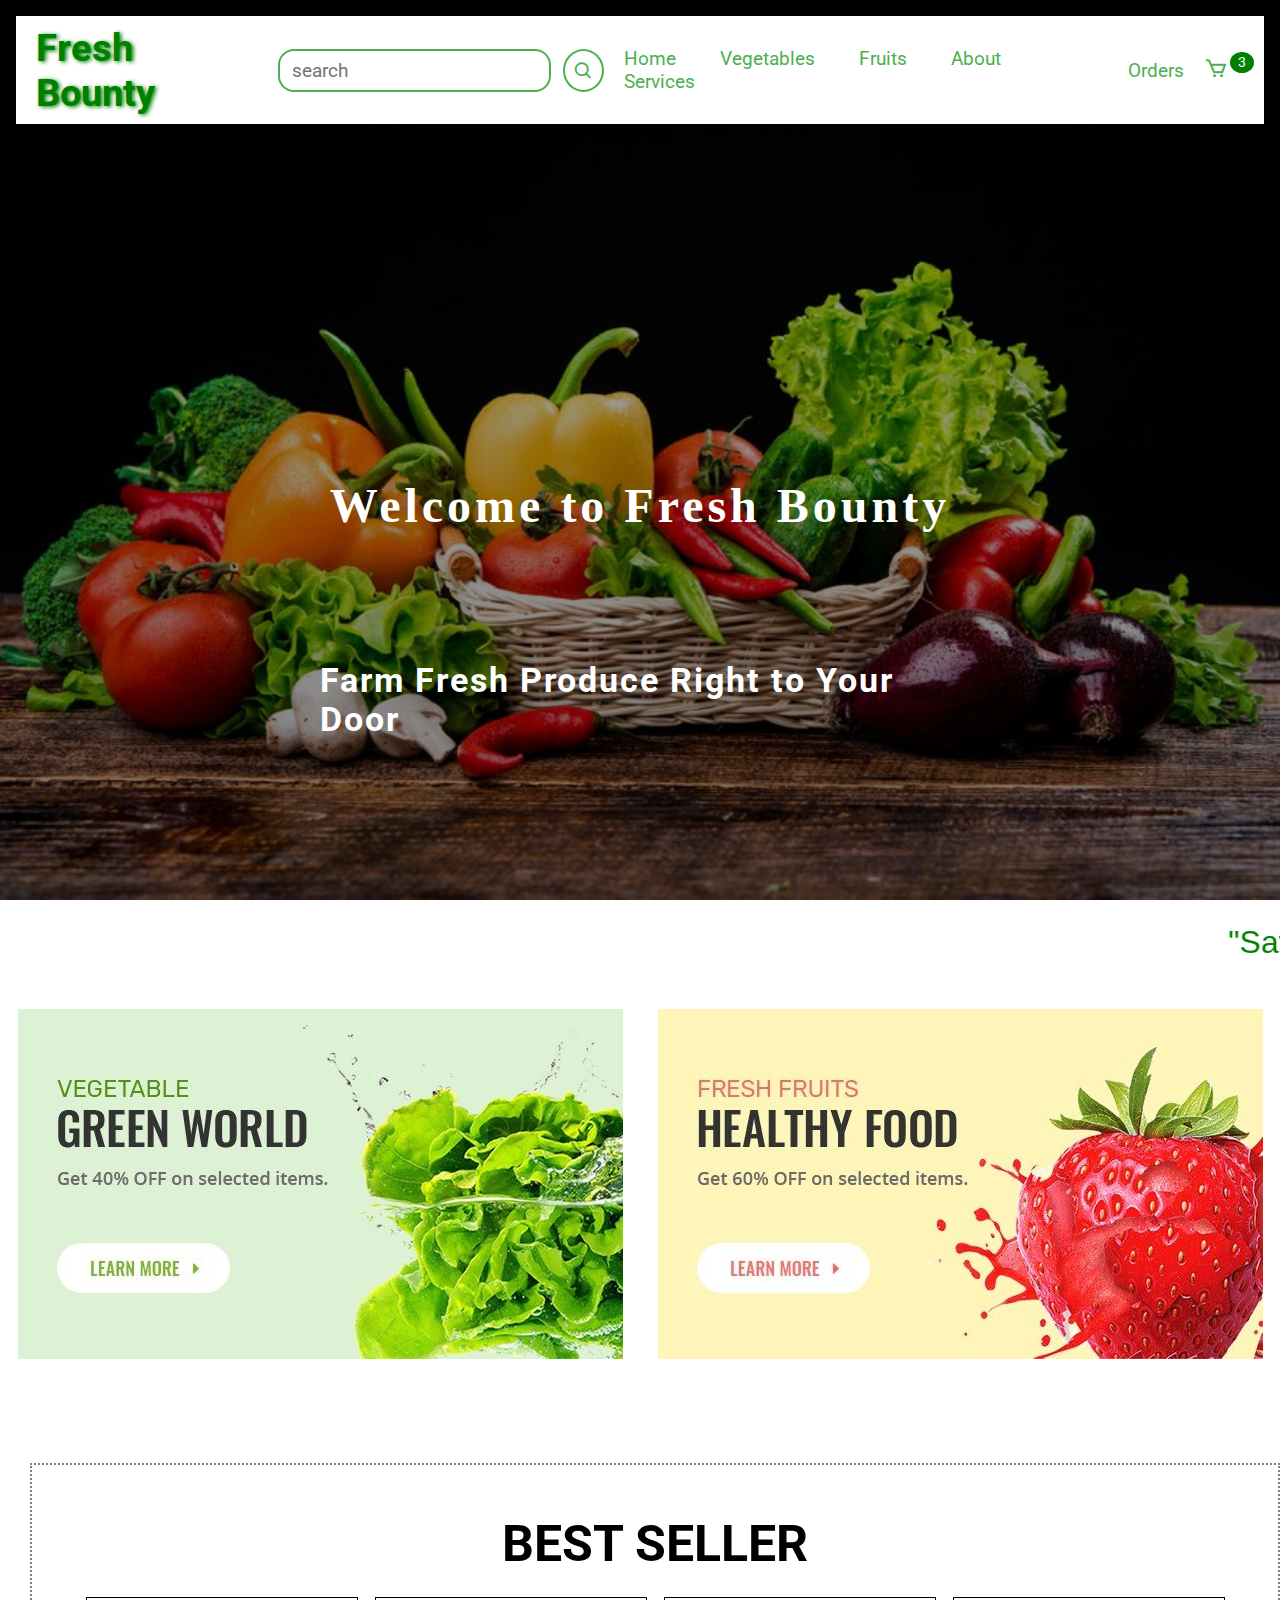
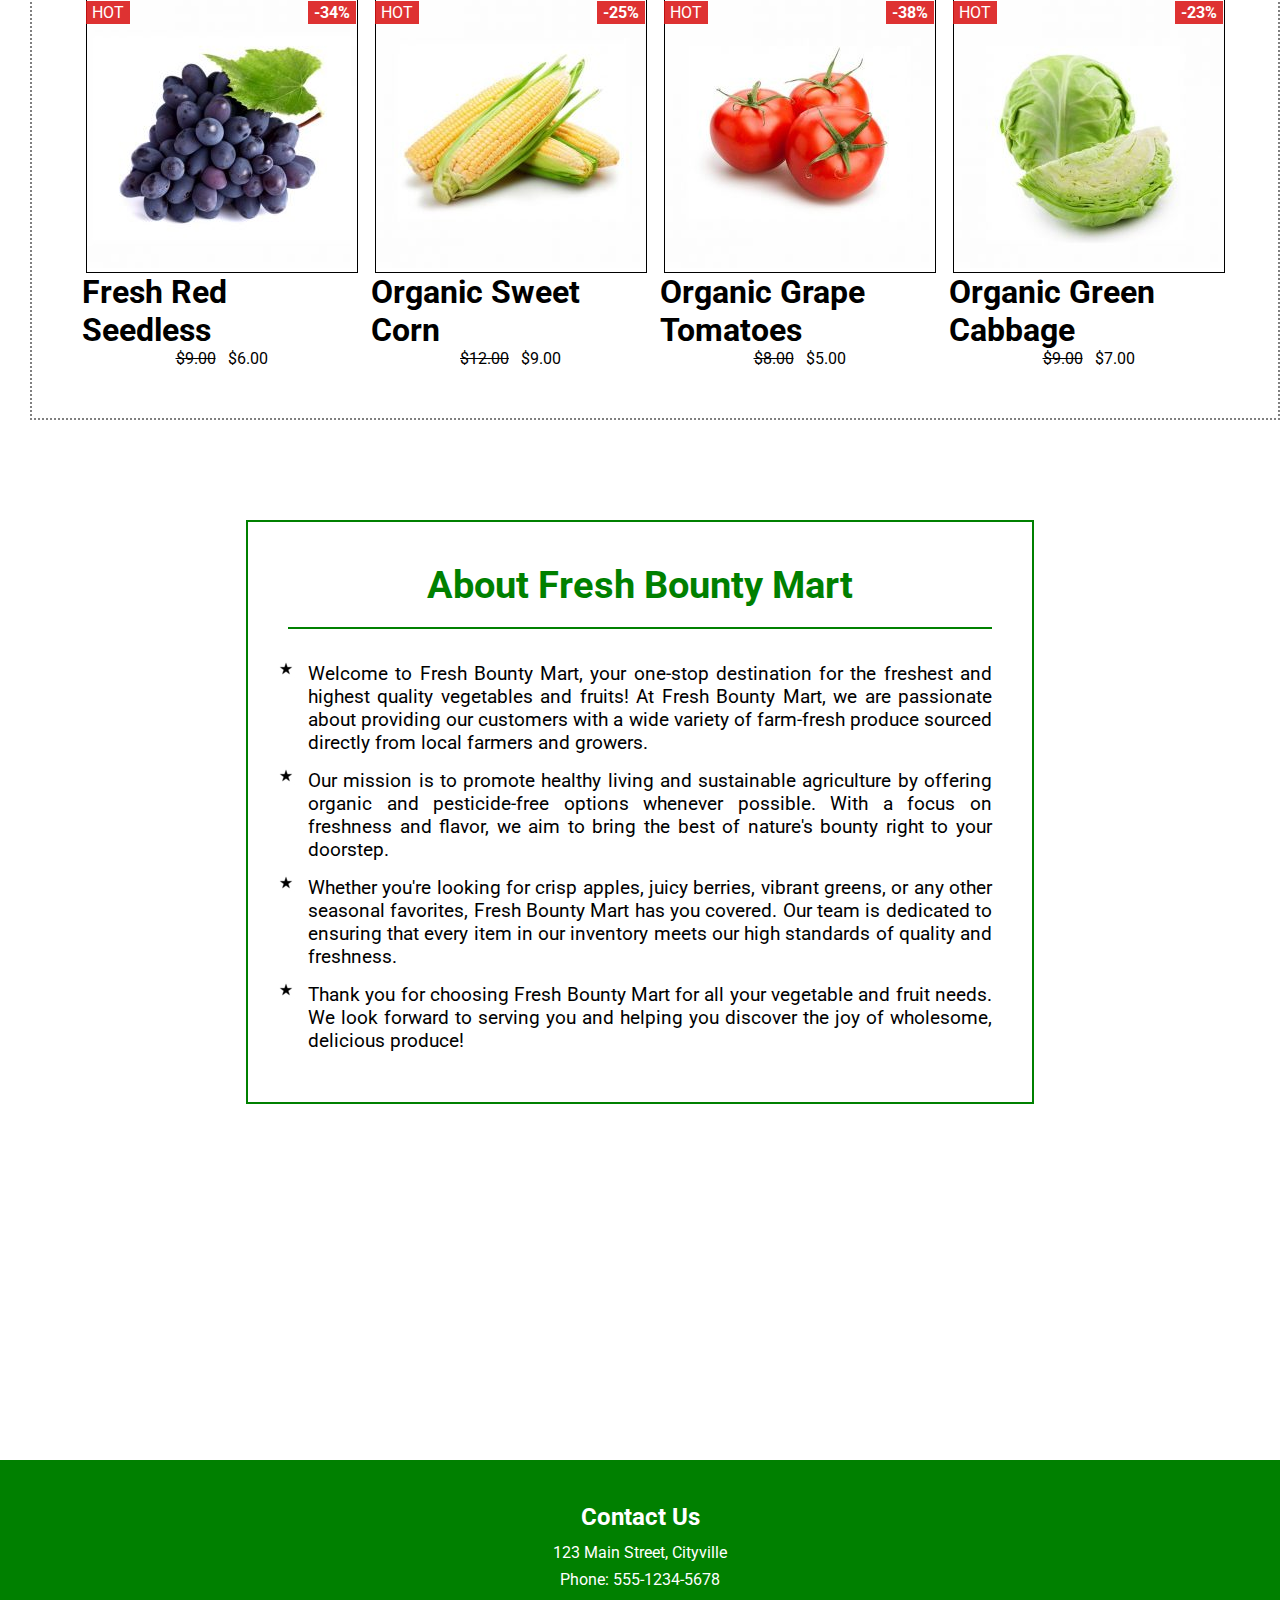
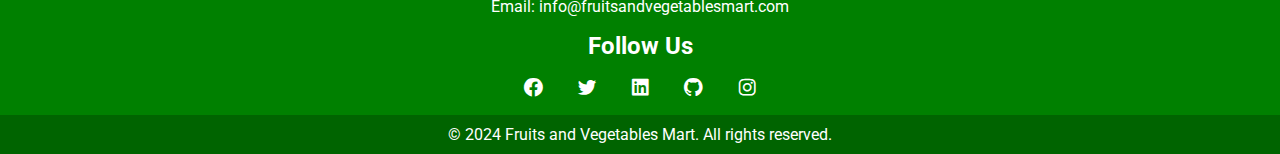
<file: index.html>
<!DOCTYPE html>
<html lang="en">
<head>
    <meta charset="UTF-8">
    <meta name="viewport" content="width=device-width, initial-scale=1.0">
    <link rel="icon" type="image/x-icon" href="/Images/url.jpg">
    <link rel="stylesheet" href="styles/index.css">
    <link href="https://fonts.googleapis.com/css2?family=Roboto:wght@400;500;700&display=swap" rel="stylesheet">
    <link href='https://unpkg.com/boxicons@2.1.4/css/boxicons.min.css' rel='stylesheet'>
    <title>Fresh Bounty</title>
</head>
<body>
    <header id="home">
        <div class="headerbox">
            <div class="left">
                <h1>Fresh Bounty</h1>
            </div>
            <div class="middle">
                <input type="text" placeholder="search">
                <button><i class='bx bx-search'></i></button>
            </div>
            <div class="right">
              <a href="#home">Home</a>
              <a href="vege.html">Vegetables</a>
              <a href="fruits.html">Fruits</a>
              <a href="#about">About</a>
              <a href="#services">Services</a>
              </div>
              <div class="cart-box">
                <a href="order.html" class="orders">Orders</a>
                <a href="checkout.html"><i class='bx bx-cart'></i><span class="cart-count">0</span></a>
            </div>
        <style>
            .cart-box {
                position: relative;
                display: flex;
                align-items: center;
            }
            
            .cart-count {
                position: absolute;
                top: -5px;
                right: -10px;
                background-color: green;
                color: white;
                border-radius: 50%;
                padding: 2px 8px;
                font-size: 0.9rem;
            }
        </style>
            <div class="menu">
                
                    <a href="#"><i class='bx bx-menu'></i></a>
                
                   <div class="menu-nav">
                        <a href="index.html">Home</a>
                        <a href="Vege.html">Vege</a>
                        <a href="fruits.html">Fruits</a>
                        <a href="#about">About</a>
                        <a href="#services">Services</a>
                   </div>
    

            </div>
        </div>
         <div class="banner">
            <h1 class="title">
                Welcome to Fresh Bounty
            </h1>
            <h2>
                Farm Fresh Produce Right to Your Door
            </h2>
         </div>
    </header>
    <style>
        header {
        padding: auto;
        margin-top:-16px ;
        position: relative;
        background:linear-gradient(rgba(0,0,0,0.3),rgba(0,0,0,0.5)) ,url(Images/img1.jpg);
        background-position: center;
        background-size: cover;
        background-position: fixed;
        background-repeat: no-repeat;
        height: 100vh;
        font-family: sans-serif;
        color: white;
    }
      </style>
    <section>
        <div>
            <marquee>"Savor the freshness of nature with our organic fruits and vegetables, handpicked for your well-being."</marquee>
        </div>
        <div class="content-box">
            <div class="vegetables">
                <a href="vege.html"><img src="Images/banner-img1.jpg" alt="Vegetables"></a>      
            </div>
            <div class="fruits">
                <a href="fruits.html"><img src="Images/banner-img2.jpg" alt="Fruits"></a>
            </div>
        </div>
        <div class="bestsellers">
            <div class="bs-title">
                BEST SELLER
            </div>
            <div class="bs-container">
                <div class="bs-content">
                    <div class="img-box">
                        <img class="bs-img" src="Images/bs1.jpg" alt="bs1">
                    </div>
                    <div class="matter">
                        <h1>Fresh Red Seedless</h1>
                        <div class="price">
                            <strike>$9.00</strike>$6.00
                        </div>
                    </div>
                    <div class="discount">
                        -34%
                    </div>
                </div>
                <div class="bs-content">
                    <div class="img-box">
                        <img class="bs-img" src="Images/bs2.jpg" alt="bs1">
                    </div>
                    <div class="matter">
                        <h1>Organic Sweet Corn</h1>
                        <div class="price">
                            <strike>$12.00</strike>$9.00
                        </div>
                    </div>
                    <div class="discount">
                        -25%
                    </div>
                </div>
                <div class="bs-content">
                    <div class="img-box">
                        <img class="bs-img" src="Images/bs3.jpg" alt="bs1">
                    </div>
                    <div class="matter">
                        <h1>Organic Grape Tomatoes</h1>
                        <div class="price">
                            <strike>$8.00</strike>$5.00
                        </div>
                    </div>
                    <div class="discount">
                        -38%
                    </div>
                </div>
                <div class="bs-content">
                    <div class="img-box">
                        <img class="bs-img" src="Images/bs4.jpg" alt="bs1">
                    </div>
                    <div class="matter">
                        <h1>Organic Green Cabbage</h1>
                        <div class="price">
                            <strike>$9.00</strike>$7.00
                        </div>
                    </div>
                    <div class="discount">
                        -23%
                    </div>
                </div>
            </div>
        </div>
    </section>
    <section id="about">
        <div class="about-box">
          <h2 id="about-title">About Fresh Bounty Mart</h2>
          <ul>
            <li><p>Welcome to Fresh Bounty Mart, your one-stop destination for the freshest and highest quality vegetables and fruits! At Fresh Bounty Mart, we are passionate about providing our customers with a wide variety of farm-fresh produce sourced directly from local farmers and growers.</p></li>
            <li><p>Our mission is to promote healthy living and sustainable agriculture by offering organic and pesticide-free options whenever possible. With a focus on freshness and flavor, we aim to bring the best of nature's bounty right to your doorstep.</p></li>
            <li><p>Whether you're looking for crisp apples, juicy berries, vibrant greens, or any other seasonal favorites, Fresh Bounty Mart has you covered. Our team is dedicated to ensuring that every item in our inventory meets our high standards of quality and freshness.</p>
            </li>
            <li><p>Thank you for choosing Fresh Bounty Mart for all your vegetable and fruit needs. We look forward to serving you and helping you discover the joy of wholesome, delicious produce!</p>
            </li>
          </ul>


        </div>
    </section>
    <footer id="services">
        <div class="footer-content">
          <div class="footer-info">
            <h3>Contact Us</h3>
            <p>123 Main Street, Cityville</p>
            <p>Phone: 555-1234-5678</p>
            <p>Email: info@fruitsandvegetablesmart.com</p>
          </div>
          <div class="social-links">
            <h3>Follow Us</h3>
            <ul>
              <li><a href="#"><i class='bx bxl-facebook-circle'></i></a></li>
              <li><a href="#"><i class='bx bxl-twitter' ></i></a></li>
              <li><a href="#"><i class='bx bxl-linkedin-square' ></i></a></li>
              <li><a href="#"><i class='bx bxl-github' ></i></a></li>
              <li><a href="#"><i class='bx bxl-instagram' ></i></a></li>
            </ul>
          </div>
        </div>
        <div class="copyright">
          <p>&copy; 2024 Fruits and Vegetables Mart. All rights reserved.</p>
        </div>
    </footer>
    <script src="scripts/cart.js"></script>
    <script>
    function myFunction() {
        var images = ["Images/img1.jpg", "Images/img2.jpg", "Images/img4.avif"];
        var randomImage = images[Math.floor(Math.random() * images.length)];
        const headerElement = document.querySelector('header');
        headerElement.style.background = "linear-gradient(rgba(0,0,0,0.3),rgba(0,0,0,0.5)),url(" + randomImage + ")";
        headerElement.style.backgroundPosition = 'center';
        headerElement.style.backgroundSize = 'cover';
        headerElement.style.backgroundPosition = 'fixed';
        headerElement.style.backgroundRepeat = 'no-repeat';
    }
    setInterval(myFunction, 3000);
    window.addEventListener('scroll', function() {
        var headerBox = document.querySelector('.headerbox');
        var scrollPosition = window.scrollY;
        if (scrollPosition > 200) {
            headerBox.classList.add('sticky');
        } else {
            headerBox.classList.remove('sticky');
        }
    });
    const menuIcon = document.querySelector('.menu i.bx-menu');
     const menuNav = document.querySelector('.menu-nav');

        menuIcon.addEventListener('click', function() {
            menuNav.classList.toggle('show-menu');
        });
    </script>
</body>
</html>
</file>
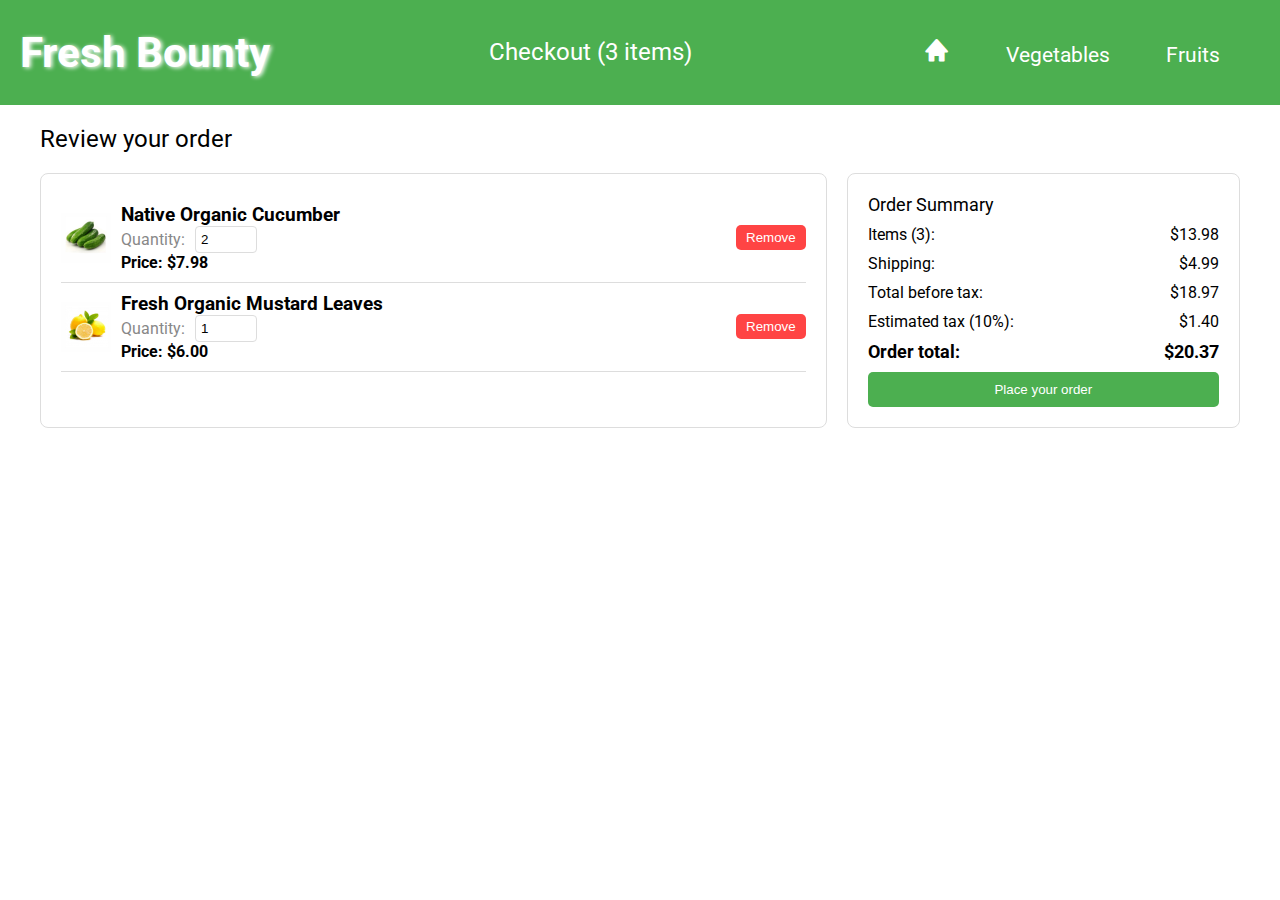
<file: checkout.html>
<!DOCTYPE html>
<html>
<head>
    <title>Checkout - Fresh Bounty</title>
    <meta name="viewport" content="width=device-width, initial-scale=1">
    <link rel="icon" type="image/x-icon" href="/Images/url.jpg">
    <link rel="stylesheet" href="styles/checkout.css">
    <link rel="preconnect" href="https://fonts.googleapis.com">
    <link href='https://unpkg.com/boxicons@2.1.4/css/boxicons.min.css' rel='stylesheet'>
    <link rel="preconnect" href="https://fonts.gstatic.com" crossorigin>
    <link href="https://fonts.googleapis.com/css2?family=Roboto:wght@400;500;700&display=swap" rel="stylesheet">
</head>
<body>
    <div class="checkout-header">
        <div class="header-content">
            <div class="checkout-header-left-section">
               <a href="index.html"><h1>Fresh Bounty</h1></a> 
            </div>
            <div class="js-checkout-items checkout-header-middle-section">
                
            </div>
            <div class="checkout-header-right-section">
                <a href="index.html"><i class='bx bxs-home'></i></a> 
                <a href="vege.html">Vegetables</a>
                <a href="fruits.html">Fruits</a>
            </div>
        </div>
    </div>

    <div class="main">
        <div class="page-title">Review your order</div>

        <div class="checkout-grid">
            <div class="order-summary js-order-summary">
                
            </div>

            <div class="payment-summary">
                <div class="payment-summary-title">
                    Order Summary
                </div>

                <div class="payment-summary-row">
                    <div>Items (<span id="item-count">0</span>):</div>
                    <div class="payment-summary-money" id="items-total">$0.00</div>
                </div>

                <div class="payment-summary-row">
                    <div>Shipping:</div>
                    <div class="payment-summary-money">$4.99</div>
                </div>

                <div class="payment-summary-row subtotal-row">
                    <div>Total before tax:</div>
                    <div class="payment-summary-money" id="subtotal">$0.00</div>
                </div>

                <div class="payment-summary-row">
                    <div>Estimated tax (10%):</div>
                    <div class="payment-summary-money" id="tax">$0.00</div>
                </div>

                <div class="payment-summary-row total-row">
                    <div>Order total:</div>
                    <div class="payment-summary-money" id="total">$0.00</div>
                </div>

                <button class="place-order-button button-primary">
                    Place your order
                </button>
            </div>
        </div>
    </div>
    <script src="scripts/products.js"></script>
    <script src="scripts/cart.js"></script>
    <script src="scripts/checkout.js"></script>
</body>
</html>
</file>
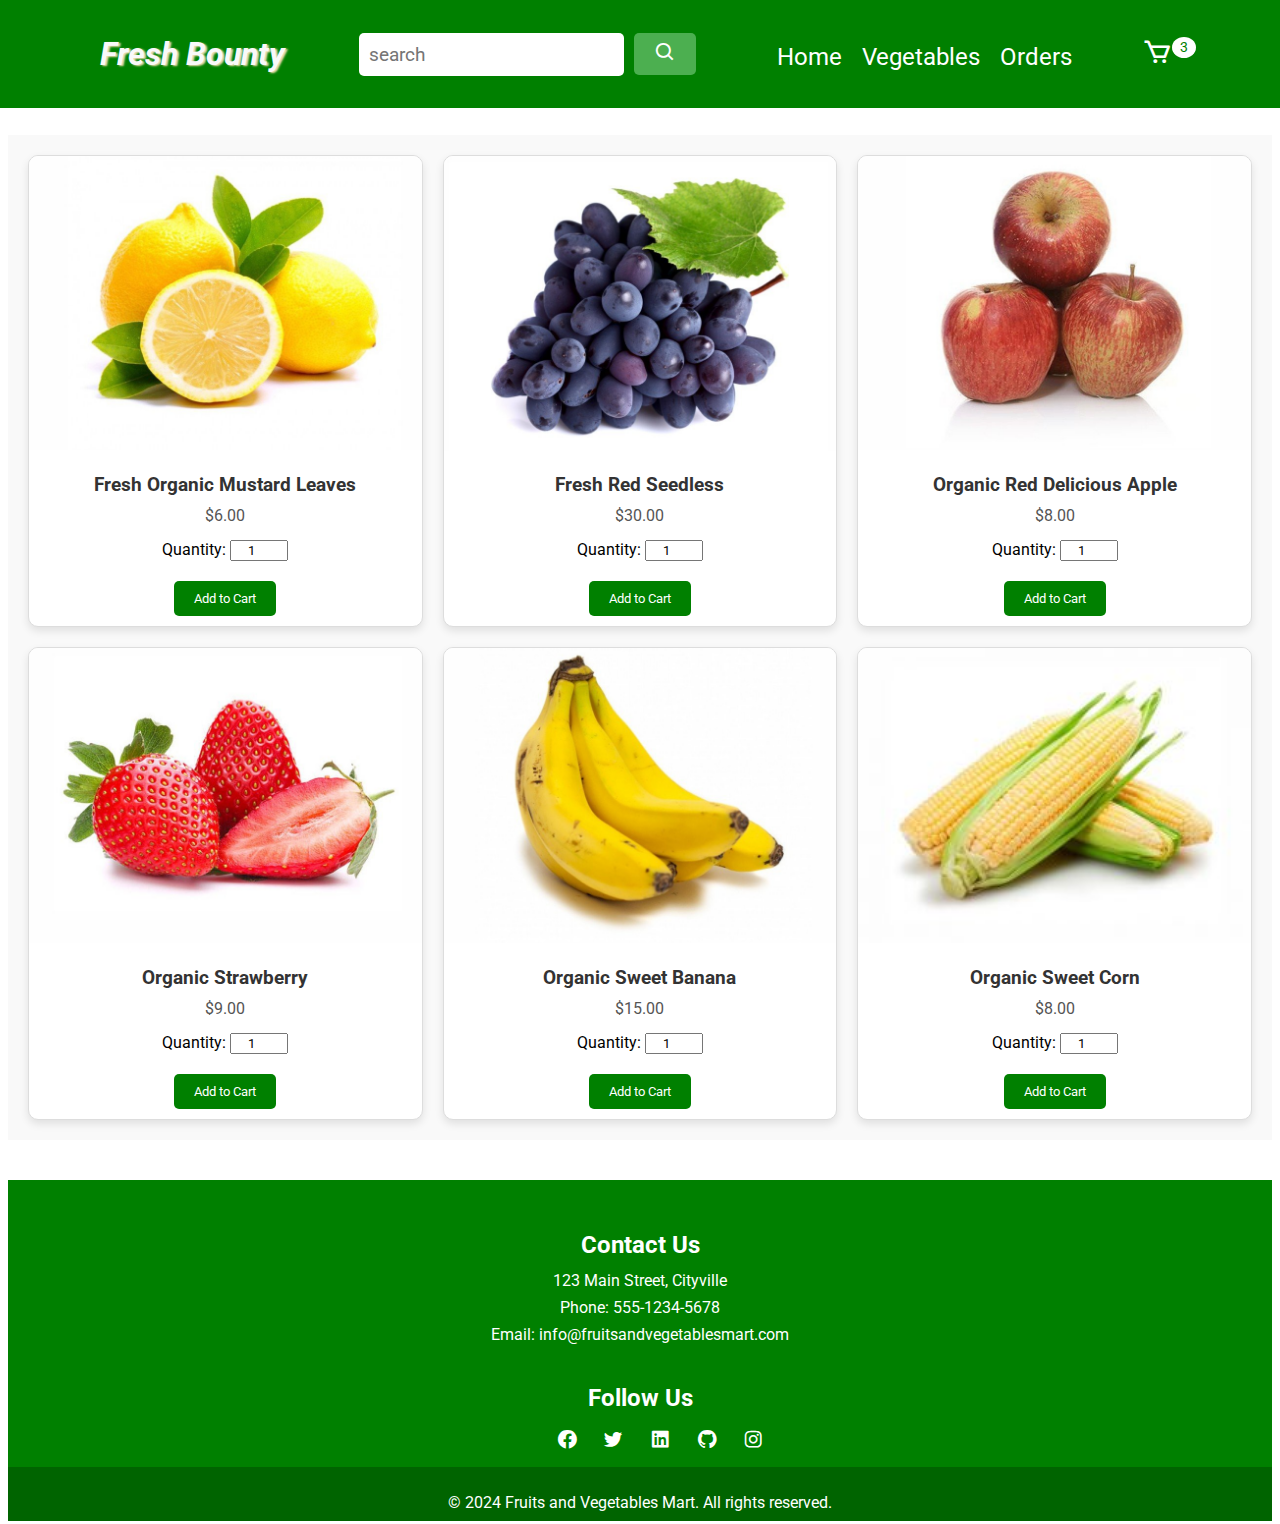
<file: fruits.html>
<!DOCTYPE html>
<html lang="en">
<head>
    <meta charset="UTF-8">
    <meta name="viewport" content="width=device-width, initial-scale=1.0">
    <link rel="icon" type="image/x-icon" href="/Images/url.jpg">
    <link rel="stylesheet" href="styles/fruit.css">
    <link href="https://fonts.googleapis.com/css2?family=Roboto:wght@400;500;700&display=swap" rel="stylesheet">
    <link href='https://unpkg.com/boxicons@2.1.4/css/boxicons.min.css' rel='stylesheet'>
    <title>Fruits</title>
<style>
    
</style>
</head>
<body>
    <header>
        <div class="left">
            <a href="index.html"><h1>Fresh Bounty</h1></a>
        </div>
        <div class="middle">
             <input type="text" id="search-input" placeholder="search">
             <button id="search-button"><i class='bx bx-search'></i></button>
        </div>
        <div class="right">
            <a href="index.html">Home</a>
            <a href="vege.html">Vegetables</a>
            <a href="order.html" class="orders">Orders</a>
            <a href="checkout.html"><i class='bx bx-cart'></i><span class="cart-count">0</span></a>
        </div>
    </header>
    <style>
        .cart-box {
            position: relative;
            display: flex;
            align-items: center;
        }
        
        .cart-count {
            position: absolute;
            background-color: white;
            color: green;
            border-radius: 50%;
            padding: 2px 8px;
            font-size: 0.9rem;
        }
    </style>
    <main>
        <div class="fruit-grid"></div>
    </main>
    <footer id="services">
        <div class="footer-content">
          <div class="footer-info">
            <h3>Contact Us</h3>
            <p>123 Main Street, Cityville</p>
            <p>Phone: 555-1234-5678</p>
            <p>Email: info@fruitsandvegetablesmart.com</p>
          </div>
          <div class="social-links">
            <h3>Follow Us</h3>
            <ul>
              <li><a href="#"><i class='bx bxl-facebook-circle'></i></a></li>
              <li><a href="#"><i class='bx bxl-twitter' ></i></a></li>
              <li><a href="#"><i class='bx bxl-linkedin-square' ></i></a></li>
              <li><a href="#"><i class='bx bxl-github' ></i></a></li>
              <li><a href="#"><i class='bx bxl-instagram' ></i></a></li>
            </ul>
          </div>
        </div>
        <div class="copyright">
          <p>&copy; 2024 Fruits and Vegetables Mart. All rights reserved.</p>
        </div>
    </footer>
    <script src="scripts/products.js"></script>
    <script src="scripts/cart.js"></script>
    <script>
        function renderFruits(fruits) {
            let html = '';
            fruits.forEach((fruit) => {
                html += `
                    <div class="fruit-container">
                        <div class="img-box">
                            <img src="${fruit.image}" alt="fruit${fruit.id}">
                        </div>
                        <div class="content">
                            <h1 class="name">${fruit.name}</h1>
                            <div class="price">$${(fruit.priceCents / 100).toFixed(2)}</div>
                            <div class="quantity">
                                <label for="quantity-${fruit.id}">Quantity: </label>
                                <input type="number" id="quantity-${fruit.id}" min="1" value="1">
                            </div>
                        </div>
                        <div class="add-to-cart">
                            <button class="js-add-to-cart" data-product-id=${fruit.id}>Add to Cart</button>
                        </div>
                    </div>
                `;
            });
            document.querySelector('.fruit-grid').innerHTML = html;
            document.querySelectorAll('.js-add-to-cart').forEach(link => {
                link.addEventListener('click', () => {
                    let productId = parseInt(link.dataset.productId);
                    addToCart(productId);
                });
            });
        }

        document.getElementById('search-button').addEventListener('click', () => {
            let query = document.getElementById('search-input').value.toLowerCase();
            let filteredFruits = Fruit.filter(fruit => fruit.name.toLowerCase().includes(query));
            renderFruits(filteredFruits);
        });

        renderFruits(Fruit);
    </script>
</body>
</html>
</file>
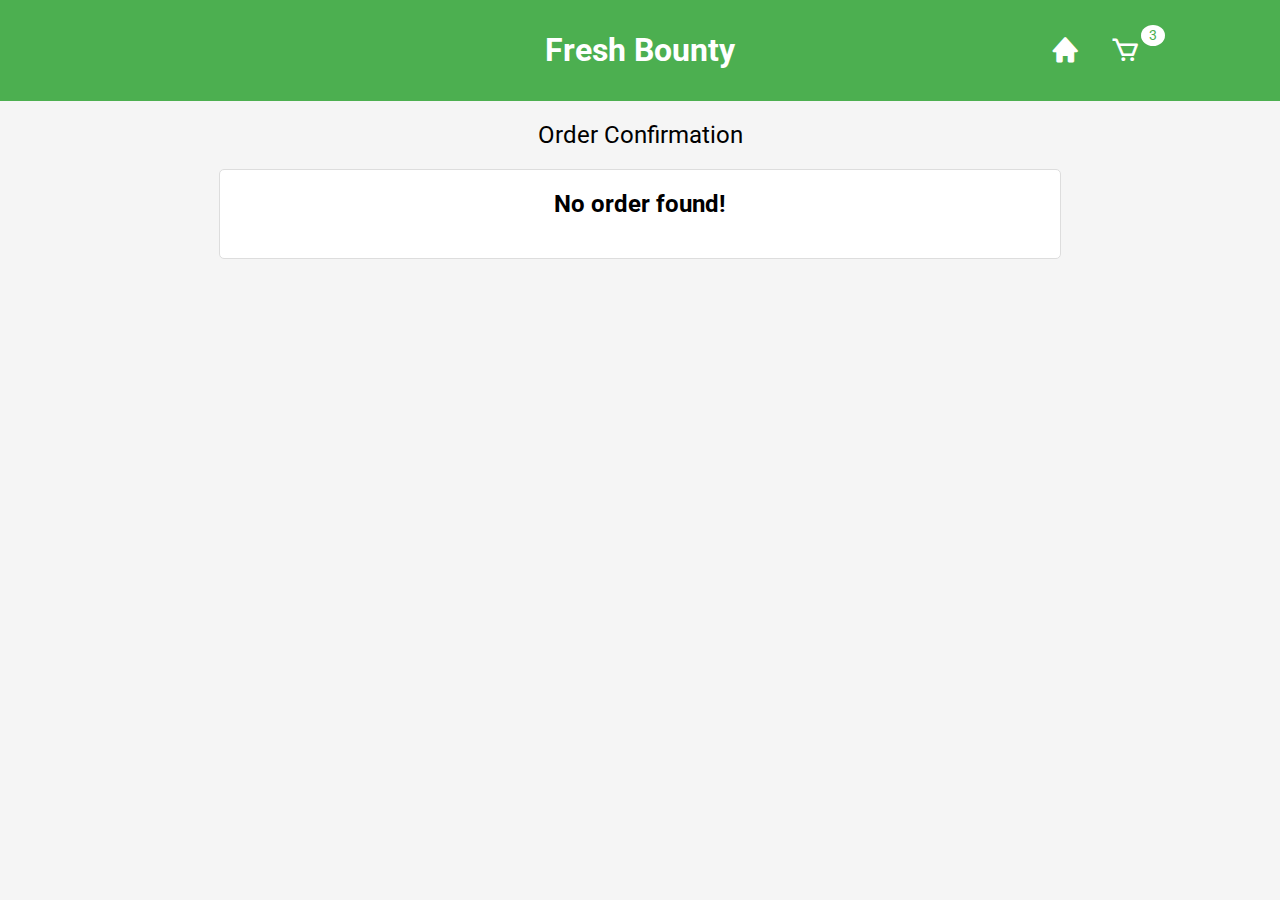
<file: order.html>
<!DOCTYPE html>
<html>
<head>
    <title>Order Confirmation - Fresh Bounty</title>
    <meta name="viewport" content="width=device-width, initial-scale=1">
    <link rel="icon" type="image/x-icon" href="/Images/url.jpg">
    <link rel="stylesheet" href="styles/order.css">
    <link rel="preconnect" href="https://fonts.googleapis.com">
    <link href='https://unpkg.com/boxicons@2.1.4/css/boxicons.min.css' rel='stylesheet'>
    <link rel="preconnect" href="https://fonts.gstatic.com" crossorigin>
    <link href="https://fonts.googleapis.com/css2?family=Roboto:wght@400;500;700&display=swap" rel="stylesheet">
</head>
<body>
    <div class="checkout-header">
        <h1>Fresh Bounty</h1>
        <div class="home-icon">
            <a href="index.html"><i class='bx bxs-home'></i></a>
        </div>
        <div class="cart-icon">
            <a href="checkout.html"><i class='bx bx-cart'></i> <span class="cart-count">0</span></a>
        </div>
    </div>

    <div class="main">
        <div class="page-title">Order Confirmation</div>
        
        <div class="order-details js-order-details">
           
        </div>
    </div>

    <script src="scripts/products.js"></script>
    <script src="scripts/cart.js"></script>
    <script>
        const orderDetails = JSON.parse(localStorage.getItem('orderDetails')) || [];

        function updateProgressBar(progressBar, deliveryDate) {
            const currentDate = new Date();
            const targetDate = new Date(deliveryDate);
            const daysDiff = (targetDate - currentDate) / (1000 * 60 * 60 * 24);
            const progress = Math.min(100, Math.max(0, 100 - (daysDiff / 7) * 100));
            progressBar.style.width = progress + '%';
        }

        function updateProgressBars() {
            document.querySelectorAll('.progress-bar').forEach((bar, index) => {
                let currentItemIndex = -1;
                let deliveryDate;
                for (let order of orderDetails) {
                    if (currentItemIndex + order.items.length >= index) {
                        deliveryDate = order.deliveryDate;
                        break;
                    }
                    currentItemIndex += order.items.length;
                }
                updateProgressBar(bar, deliveryDate);
            });
        }

        if (orderDetails.length > 0) {
            let orderHtml = '<h2>Thank you for your order!</h2>';

            orderDetails.forEach(order => {
                orderHtml += `<div class="summary"><div>Delivery Date: ${order.deliveryDate}</div>`;
                orderHtml += `<div>Order Total: ${order.total}</div></div>`;

                order.items.forEach(item => {
                    const matchingProduct = products.find(product => product.id === item.productId);

                    if (matchingProduct) {
                        orderHtml += `
                            <div class="item-box">
                                <img src="${matchingProduct.product.image}" alt="${matchingProduct.product.name}">
                                <div class="item-details">
                                    <div><strong>${matchingProduct.product.name}</strong></div>
                                    <div>Quantity: ${item.quantity}</div>
                                    <div>Price: $${(matchingProduct.product.priceCents * item.quantity / 100).toFixed(2)}</div>
                                    <div class="tracking-progress">
                                        <div class="progress-bar"></div>
                                    </div>
                                    <div class="tracking-info">
                                        <span>Order Placed</span>
                                        <span>Delivery Day</span>
                                    </div>
                                </div>
                            </div>
                        `;
                    }
                });
            });

            document.querySelector('.js-order-details').innerHTML = orderHtml;
            updateProgressBars();

            setInterval(updateProgressBars, 1000);
        } else {
            document.querySelector('.js-order-details').innerHTML = '<h2>No order found!</h2>';
        }
    </script>
</body>
</html>
</file>
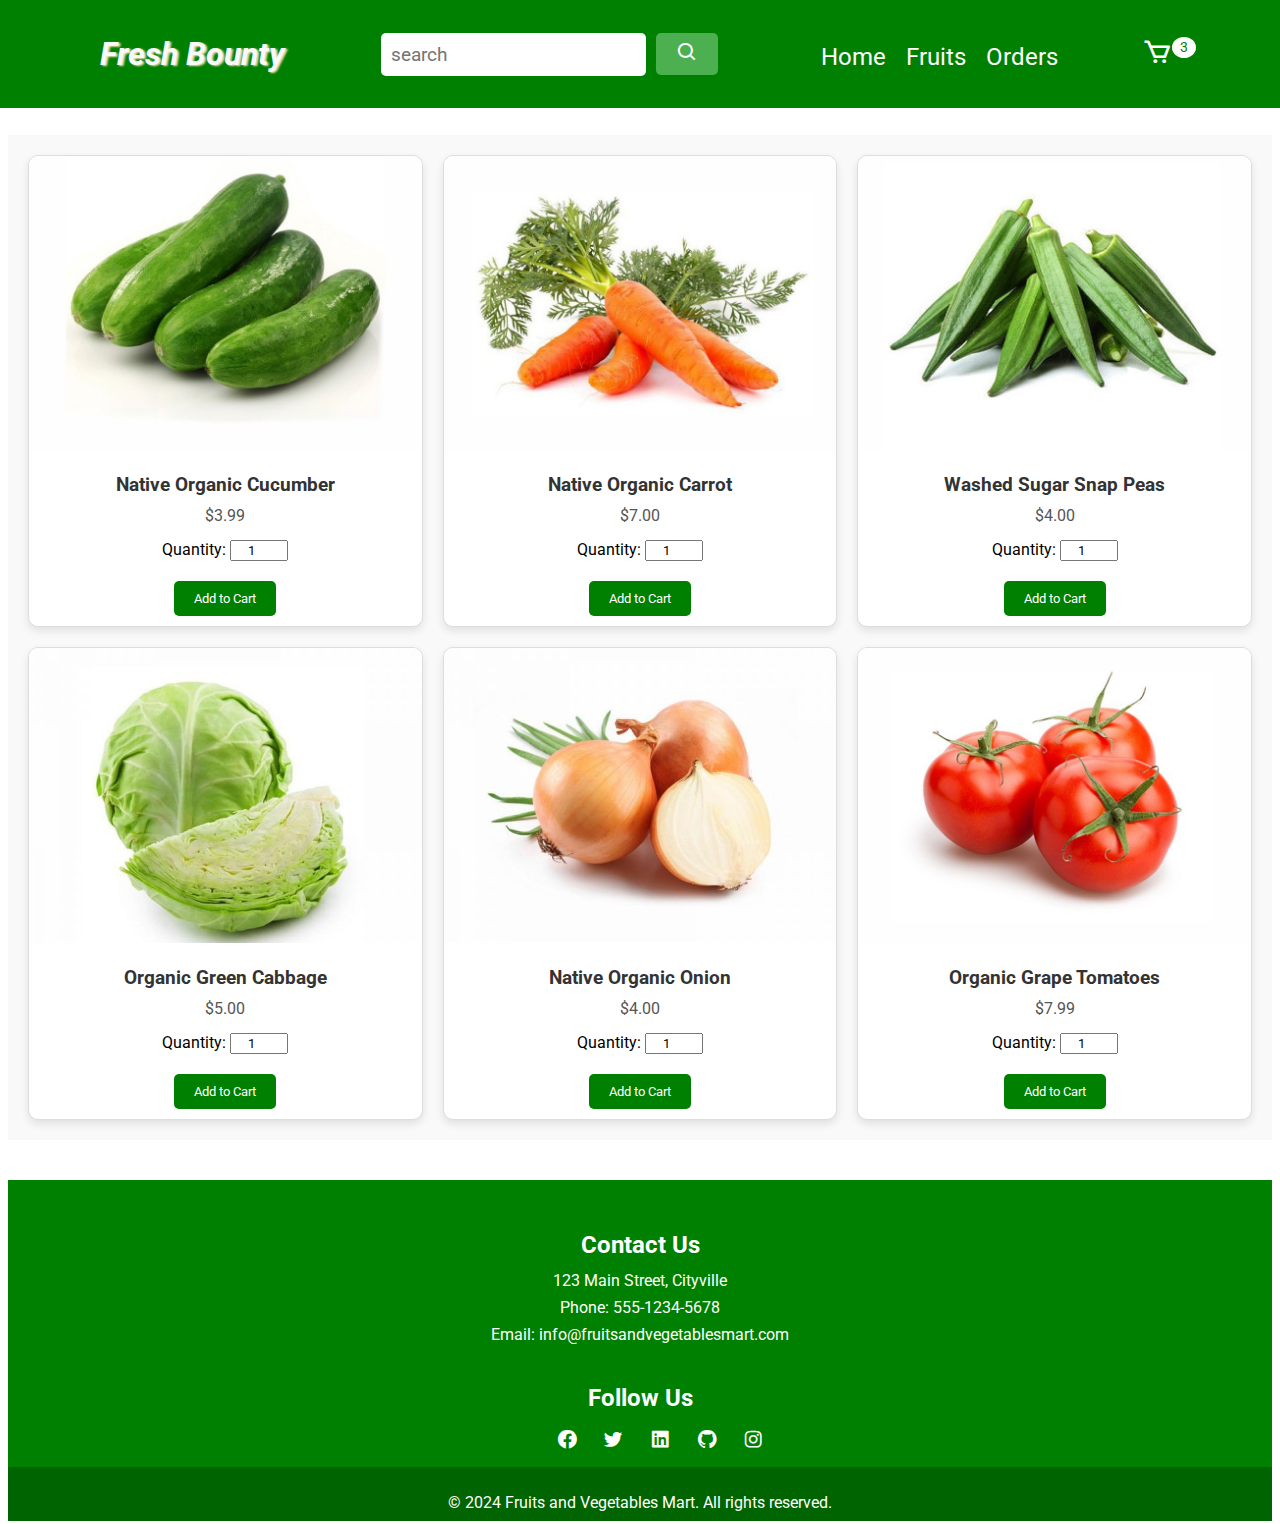
<file: vege.html>
<!DOCTYPE html>
<html lang="en">
<head>
    <meta charset="UTF-8">
    <meta name="viewport" content="width=device-width, initial-scale=1.0">
    <link rel="icon" type="image/x-icon" href="/Images/url.jpg">
    <link rel="stylesheet" href="styles/vege.css">
    <link href="https://fonts.googleapis.com/css2?family=Roboto:wght@400;500;700&display=swap" rel="stylesheet">
    <link href='https://unpkg.com/boxicons@2.1.4/css/boxicons.min.css' rel='stylesheet'>
    <title>Vegetables</title>
</head>
<body>
    <header>
        <div class="left">
            <a href="index.html"><h1>Fresh Bounty</h1></a>
        </div>
        <div class="middle">
             <input type="text" id="search-input" placeholder="search">
             <button id="search-button"><i class='bx bx-search'></i></button>
        </div>
        <div class="right">
            <a href="index.html">Home</a>
            <a href="fruits.html">Fruits</a>
            <a href="order.html" class="orders">Orders</a>
            <a href="checkout.html"><i class='bx bx-cart'></i><span class="cart-count">0</span></a>
        </div>
    </header>
    <style>
        .cart-box {
            position: relative;
            display: flex;
            align-items: center;
        }
        
        .cart-count {
            position: absolute;
            background-color: white;
            color: green;
            border-radius: 50%;
            padding: 2px 8px;
            font-size: 0.9rem;
        }
    </style>
    <main>
        <div class="veg-grid"></div>
    </main>
    <footer id="services">
        <div class="footer-content">
          <div class="footer-info">
            <h3>Contact Us</h3>
            <p>123 Main Street, Cityville</p>
            <p>Phone: 555-1234-5678</p>
            <p>Email: info@fruitsandvegetablesmart.com</p>
          </div>
          <div class="social-links">
            <h3>Follow Us</h3>
            <ul>
              <li><a href="#"><i class='bx bxl-facebook-circle'></i></a></li>
              <li><a href="#"><i class='bx bxl-twitter' ></i></a></li>
              <li><a href="#"><i class='bx bxl-linkedin-square' ></i></a></li>
              <li><a href="#"><i class='bx bxl-github' ></i></a></li>
              <li><a href="#"><i class='bx bxl-instagram' ></i></a></li>
            </ul>
          </div>
        </div>
        <div class="copyright">
          <p>&copy; 2024 Fruits and Vegetables Mart. All rights reserved.</p>
        </div>
    </footer>
    <script src="scripts/products.js"></script>
    <script src="scripts/cart.js"></script>
    <script>
        function renderProducts(products) {
            let html = '';
            products.forEach((vegi) => {
                html += `
                    <div class="veg-container">
                        <div class="img-box">
                            <img src="${vegi.image}" alt="veg${vegi.id}">
                        </div>
                        <div class="content">
                            <h1 class="name">${vegi.name}</h1>
                            <div class="price">$${(vegi.priceCents / 100).toFixed(2)}</div>
                            <div class="quantity">
                                <label for="quantity-${vegi.id}">Quantity: </label>
                                <input type="number" id="quantity-${vegi.id}" min="1" value="1">
                            </div>
                        </div>
                        <div class="add-to-cart">
                            <button class="js-add-to-cart" data-product-id=${vegi.id}>Add to Cart</button>
                        </div>
                    </div>
                `;
            });
            document.querySelector('.veg-grid').innerHTML = html;
            document.querySelectorAll('.js-add-to-cart').forEach(link => {
                link.addEventListener('click', () => {
                    let productId = parseInt(link.dataset.productId);
                    addToCart(productId);
                });
            });
        }

        document.getElementById('search-button').addEventListener('click', () => {
            let query = document.getElementById('search-input').value.toLowerCase();
            let filteredProducts = Veg.filter(vegi => vegi.name.toLowerCase().includes(query));
            renderProducts(filteredProducts);
        });

        renderProducts(Veg);
    </script>
</body>
</html>
</file>
<file: styles/index.css>
* {
    margin: 0;
    padding: 0;
    font-family: "Roboto";
}

.headerbox {
    top: 16px;
    position: relative;
    margin: 16px;
    height: 12vh;
    display: flex;
    flex-direction: row;
    justify-content: space-around;
    align-items: center;
    background-color: white;
    transition: 0.45 ease-in-out;
}

.sticky {
    position: fixed;
    top: 0;
    margin: 0;
    padding: 0;
    width: 100%;
    z-index: 1000;
    box-shadow: 0 2px 4px rgba(0, 0, 0, 0.1);
}

.headerbox .left {
    margin: 20px;
    font-family: "Roboto";
    color: Green;
    font-size: 1.2rem;
    text-shadow: 2px 1px 4px green;
}

.middle {
    display: flex;
    flex-direction: row;
}

.middle input {
    font-size: 1.2rem;
    border-radius: 16px;
    padding: 8px 12px;
    margin-right: 12px;
    border: 2px solid #4CAF50;
}

.middle button {
    background-color: transparent;
    font-size: 1.3rem;
    border: 2px solid #4CAF50;
    color: #4CAF50;
    border-radius: 50%;
    padding: 8px 8px 3px 8px;
}

.right a {
    text-decoration: none;
    color: #4CAF50;
    font-size: 1.2rem;
    margin: 0 12px;
    padding: 4px 8px;
}

.right a:hover,.orders:hover {
    border: 2px solid #4CAF50;
    color: white;
    background-color: #4CAF50;
}

.cart-box {
    display: flex;
    flex-direction: row;
    font-size: 1.2rem;
    justify-content: space-between;
    align-items: center;
    margin-right: 20px;
}

.cart-box a {
    color: #4CAF50;
    margin-right: 16px;
    text-decoration: none;
  
}

.cart-box i {
    margin-left: 4px;
    font-size: 1.5rem;
}

marquee {
    margin: 24px 0;
    font-size: 2rem;
    color: green;
    font-family: Impact, Haettenschweiler, 'Arial Narrow Bold', sans-serif;
}

.banner .title {
    font-family:'Times New Roman', Times, serif;
    font-size: 3rem;
    position: absolute;
    top: 50%;
    left: 50%;
    letter-spacing: 4px;
    transform: translate(-50%, 50%);
}

.banner h2 {
    font-size: 2.1rem;
    position: absolute;
    top: 70%;
    left: 50%;
    letter-spacing: 2px;
    transform: translate(-50%, 40%);
}

.content-box {
    margin-top: 20px;
    margin-bottom: 100px;
    display: flex;
    flex-direction: row;
    justify-content: space-around;
    align-items: center;
    cursor: pointer;
}

.bestsellers {
    border: 2px dotted grey;
    display: inline-block;
    margin-left:30px;
    padding: 50px;
}

.bs-container {
    display: grid;
    grid-template-columns: repeat(4, 1fr);
    gap: 10px;
}

.bs-title {
    font-family: "Roboto";
    text-align: center;
    font-size: 3.1rem;
    font-weight: bold;
    margin-bottom: 24px;
}

.bs-content {
    position: relative;
    display: flex;
    flex-direction: column;
    justify-content: center;
    align-items: center;
}

.discount {
    position: absolute;
    top: 4px;
    right: 5px;
    font-weight: bold;
    padding: 2px 6px;
    color: white;
    background-color: rgba(217, 20, 20, 0.869);
}

.bs-content::before {
    content: 'HOT';
    font-family: "Roboto";
    position: absolute;
    top: 4px;
    color: white;
    left: 4px;
    padding: 2px 6px;
    background-color: rgba(217, 20, 20, 0.869);
}

.img-box {
    border: 1px solid black;
    overflow: hidden;
}

.bs-img {
    transition: 0.65s ease;
}

.bs-img:hover {
    transform: scale(1.4);
}

.price {
    text-align: center;
}

.price strike {
    margin-right: 12px;
}

#about {
        width: 100%;
        height: 100vh;
    margin: 100px 0 0;
}

.about-box {
    border: 2px solid green;
    padding: 40px;
   text-align: justify;
    width: 55%;
    margin: 0 auto;
}

.about-box h2 {
    text-align: center;
    padding-bottom:20px ;
    color: green;
    font-size: 2.4rem;
    margin-bottom: 28px;
    border-bottom: 2px solid green;
}

.about-box p {
    font-size: 1.2rem;
}
.about-box ul 
{
    list-style-image:url("../Images/list2_1_optimized.jpg");
    margin-left: 20px;
    li 
    {
        margin: 10px 0;
    }
}

.menu {
    display: none;
}

footer {
    margin: 40px 0 0;
    height: 24vh;
    font-family: "Roboto";
    color: white;
    display: flex;
    flex-direction: column;
    background-color: green;
    justify-content: center;
    text-align: center;
    align-items: center;
    padding: 60px 0 10px;
}

.footer-content,
.footer-info,
.social-links {
    display: flex;
    flex-direction: column;

}

.footer-info h3,
.social-links h3 {
    font-size: 1.5rem;
    margin-bottom: 8px;

}

.social-links {
    margin-top: 12px;
}

.footer-info p {
    margin: 4px 0;
    font-size: 16px;
}

.social-links ul {
    margin: 8px 0 4px;
    list-style: none;
    display: flex;
    flex-direction: row;
    justify-content: space-evenly;
    align-items: center;
}

.social-links li a i {
    font-size: 1.4rem;
    text-align: center;
    color: white;

}

.copyright {
    margin-top: 10px;
    padding: 10px 0;
    width: 100%;
    height: 34px;
    background-color: darkgreen;
}

@media (max-width:450px) {
    * {
        box-sizing: border-box;
    }

    .headerbox {
        width: 100%;
        margin: 0;
        padding: 0;
        display: flex;
        flex-direction: row;
        flex-wrap: nowrap;
        position: fixed;
        top: 0;
        left: 0;
    }

    .middle {
        display: none;
    }

    .right {
        position: relative;
        right: 0;
        top: 80px;
        display: flex;
        flex-direction: column;
        background-color: white;
        display: none;

    }

    .banner .title {
        width: 100%;
        font-size: 2rem;
    }

    .banner h2 {
        width: 100%;
        font-size: 1.2rem;
    }

    .menu {
        display: flex;
        flex-direction: column;
    }

    .menu i {
        position: fixed;
        top: 20px;
        right: 30px;
        font-size: 2rem;
    }

    .menu a {
        text-decoration: none;
        color: green;
    }

    .menu-nav {
        display: none;
    }

    .menu-nav.show-menu {
        display: flex;
        flex-direction: column;
        position: fixed;
        top: 60px;
        right: 10px;
        background-color: white;
        border: 2px solid green;
        padding: 10px;
        z-index: 1000;
    }

    .menu-nav.show-menu a {
        color: green;
        text-decoration: none;
        margin: 5px 0;
        padding: 8px 16px;
        transition: background-color 0.3s ease;
    }

    .menu-nav.show-menu a:hover {
        background-color: #4CAF50;
        color: white;
    }

    .content-box {
        display: flex;
        flex-direction: column;
        flex-wrap: nowrap;
        justify-content: space-around;
        justify-content: start;
    }

    .bs-container {
        display: grid;
        grid-template-columns: 1fr;
    }

    section {
        width: 100%;
    }

    #about {
        margin: 10px auto;
        padding: 0;

    }

    .about-box {
        width: 100%;
        margin-left: 20px;
    }

    #services {
        padding: 10%;
        margin-left: 10%;
    }

    .footer-content {
        position: relative;
        bottom: 0;
        left: 0;

    }

    .about-box {
        width: 100%;
        padding: 10px;
    }

    .footer-content {
        flex-direction: column;
    }

    .social-links ul li {
        display: block;
        margin: 5px 0;
    }
}
</file>
<file: styles/checkout.css>
body {
    font-family: 'Roboto', sans-serif;
    margin: 0;
    padding: 0;
}

.checkout-header {
    background-color: #4CAF50;
    color: white;
    padding: 0px 20px;
    text-align: center;
}
.header-content {
    display: flex;
    justify-content: space-between;
    align-items: center;
    width: 100%;
    margin: 0 auto;
}
.checkout-header-left-section a {
    text-decoration: none;
    color: white;
    font-size: 1.3rem;
    text-shadow: 2px 1px 4px white;
}
.checkout-header-middle-section {
    font-size: 1.5rem;
}
.checkout-header-right-section a {
    text-decoration: none;
    color: white;
    margin: 0 12px;
    font-size: 1.3rem;
    margin-right: 40px;
}
.checkout-header-right-section a i {
    font-size: 1.7rem;
}
.main {
    max-width: 1200px;
    margin: 20px auto;
    padding: 0 20px;
}
.page-title {
    font-size: 24px;
    margin-bottom: 20px;
}
.checkout-grid {
    display: grid;
    grid-template-columns: 2fr 1fr;
    gap: 20px;
}
.order-summary {
    background-color: #fff;
    padding: 20px;
    border: 1px solid #ddd;
    border-radius: 8px;
}
.payment-summary {
    background-color: #fff;
    padding: 20px;
    border: 1px solid #ddd;
    border-radius: 8px;
}
.payment-summary-title {
    font-size: 18px;
    margin-bottom: 10px;
}
.payment-summary-row {
    display: flex;
    justify-content: space-between;
    margin-bottom: 10px;
}
.total-row {
    font-weight: bold;
    font-size: 18px;
}
.button-primary {
    display: block;
    width: 100%;
    padding: 10px;
    background-color: #4CAF50;
    border: none;
    color: white;
    text-align: center;
    cursor: pointer;
    border-radius: 5px;
    transition: background-color 0.3s;
}
.button-primary:hover {
    background-color: #45a049;
}
.cart-item-container {
    display: flex;
    align-items: center;
    border-bottom: 1px solid #ddd;
    padding: 10px 0;
}
.cart-item-container img {
    width: 50px; 
    height: 50px; 
    margin-right: 10px;
}
.cart-item-details {
    flex: 1;
}
.cart-item-details h3 {
    margin: 0;
}
.cart-item-details .quantity {
    color: #888;
    display: flex;
    align-items: center;
}
.cart-item-details .quantity input {
    width: 50px;
    margin-left: 10px;
    padding: 5px;
    border: 1px solid #ddd;
    border-radius: 4px;
}
.cart-item-details .price {
    font-weight: bold;
}
.js-delete-quantity-link {
    background-color: #ff4444;
    color: white;
    border: none;
    padding: 5px 10px;
    border-radius: 5px;
    cursor: pointer;
    transition: background-color 0.3s;
}
.js-delete-quantity-link:hover {
    background-color: #cc0000;
}
@media (max-width: 768px) {
    .header-content {
        flex-direction: column;
        text-align: center;
    }
    .checkout-header-middle-section {
        margin: 10px 0;
    }
    .checkout-grid {
        grid-template-columns: 1fr;
    }
}
@media (max-width: 450px) {
    .checkout-header-middle-section {
        font-size: 16px;
    }
    .checkout-header-right-section a {
        font-size: 1rem;
    }
    .checkout-header-right-section a i {
        font-size: 1.5rem;
    }
}
</file>
<file: styles/fruit.css>
*
{
    font-family: "Roboto";
}
header {
    position: fixed;
    top: 0;
    left: 0;
    height: 12vh;
    width: 100%;
    display: flex;
    flex-direction: row;
    justify-content: space-between;
    align-items: center;
    background-color: green;
    color: white;
    z-index: 999;
}
.left {
    margin-left: 100px;
}
.left a {
    text-decoration: none;
    text-shadow: 2px 1px 2px wheat;
    font-family: "Roboto";
    font-style: italic;
    color: #f9f9f9;
}
.middle {
    display: flex;
    align-items: center;
}
.middle input[type="text"] {
    padding: 10px;
    border: none;
    border-radius: 5px;
    margin-right: 10px;
    font-size: 1.2rem;
    outline: none;
}
.middle button {
    padding: 8px 20px;
    border: none;
    border-radius: 5px;
    background-color: #4CAF50;
    color: white;
    font-size: 1.4rem;
    cursor: pointer;
    transition: background-color 0.3s;
}
.middle button:hover {
    background-color: #45a049;
}
.right {
    margin-right: 100px;
}
.right a {
    font-size: 1.5rem;
    text-decoration: none;
    color: white;
    margin: 0 8px;
}
.right i {
    margin-left: 50px;
    font-size: 1.9rem;
    color: white;
    text-align: start;
}
main {
    margin-top: 15vh; 
}
.fruit-grid {
    display: grid;
    grid-template-columns: repeat(3, 1fr);
    gap: 20px;
    padding: 20px;
    background-color: #f9f9f9;
}
.fruit-container {
    border: 1px solid #ddd;
    border-radius: 10px;
    overflow: hidden;
    text-align: center;
    box-shadow: 0 4px 8px rgba(0,0,0,0.1);
    transition: transform 0.2s, box-shadow 0.2s;
    background-color: #fff;
}
.fruit-container:hover {
    transform: scale(1.05);
    box-shadow: 0 8px 16px rgba(0,0,0,0.2);
}
.img-box {
    width: 100%;
    height: 0;
    padding-bottom: 75%; /* 4:3 Aspect Ratio */
    overflow: hidden;
    position: relative;
}
.img-box img {
    position: absolute;
    top: 0;
    left: 0;
    width: 100%;
    height: 100%;
    object-fit: cover;
}
.content {
    padding: 10px;
}
.name {
    font-size: 1.2rem;
    color: #333;
    margin-bottom: 10px;
}
.price {
    font-size: 1rem;
    color: #555;
    margin-bottom: 15px;
}
.add-to-cart button {
    background-color: green;
    color: white;
    border: none;
    padding: 10px 20px;
    margin-bottom: 10px;
    cursor: pointer;
    border-radius: 5px;
    transition: background-color 0.3s;
}
.add-to-cart button:hover {
    background-color: darkgreen;
}
.quantity {
    margin-bottom: 10px;
}
.quantity input {
    width: 50px;
    text-align: center;
}

footer 
{
    margin: 40px 0 0;
    height: 24vh;
    font-family: "Roboto";
    color: white;
    display:flex;
    flex-direction: column;
    background-color:green;
    justify-content: center;
    text-align: center;
    align-items: center;
    padding: 60px 0 ;
}
.footer-content,.footer-info,.social-links
{
    margin-top: 16px;
    display: flex;
    flex-direction: column;

}
.footer-info  h3,.social-links h3 
{
    font-size: 1.5rem;
    margin-bottom: 8px;

}
.social-links 
{
    margin-top: 12px;
}
.footer-info p 
{
    margin: 4px 0;
   font-size: 16px;
}
.social-links ul
{
    margin: 8px 0 4px;
    list-style: none;
    display: flex;
    flex-direction: row;
    justify-content: space-evenly;
    align-items: center;
}

.social-links li a i
{
    font-size: 1.4rem;
  text-align: center;
  color: white;

}
.copyright 
{
    margin-top: 10px;
    padding: 10px 0;
    width: 100%;
    height: 34px;
    background-color: darkgreen;
}

@media (max-width:450px) {
*
{
    margin: 0;
    padding: 0;
}
header
{
    margin: 0;
    padding: 0;
    display: flex;
    flex-direction: row;
    justify-content: flex-start;
    align-items: center;
    font-size: 1rem;
}
.left{
    margin-left: 12px;
}
.middle
{
    display: none;
}
.right 
{
    margin: 0;
    padding: 0;
    display: flex;
    flex-direction: row;
}
.right a 
{
    margin:auto 4px;
    padding: auto;
    font-size: 24px;
}
.right i 
{
    margin:auto;
    padding: auto;

}

}
</file>
<file: styles/order.css>
body {
    font-family: 'Roboto', sans-serif;
    margin: 0;
    padding: 0;
    background-color: #f5f5f5;
}
.checkout-header {
    position: relative;
    background-color: #4CAF50;
    color: white;
    padding: 10px 20px;
    text-align: center;
}
.home-icon a, .cart-icon a {
    font-size: 1.9rem;
    text-decoration: none;
    color: white;
}
.bxs-home {
    position: absolute;
    top: 35%;
    right: 200px;
}
.bx-cart {
    position: absolute;
    top: 35%;
    right: 140px;
}
.cart-count 
{
    position: absolute;
    background-color: white;
    color:#4CAF50;
    border-radius: 50%;
    top: 25%;
    right: 115px; 
    padding: 2px 8px;
    font-size: 0.9rem;
}
.main {
    padding: 20px;
}
.page-title {
    font-size: 24px;
    margin-bottom: 20px;
    text-align: center;
}
.order-details {
    background-color: #fff;
    padding: 20px;
    border: 1px solid #ddd;
    border-radius: 5px;
    max-width: 800px;
    margin: 0 auto;
}
.order-details h2 {
    margin-top: 0;
    text-align: center;
}
.item-box {
    background-color: #fff;
    border: 1px solid #ddd;
    border-radius: 5px;
    padding: 15px;
    margin-bottom: 15px;
    display: flex;
    align-items: center;
}
.item-box img {
    width: 70px;
    height: 70px;
    margin-right: 15px;
    border-radius: 5px;
}
.item-details {
    flex-grow: 1;
}
.item-details div {
    margin-bottom: 5px;
}
.tracking-progress {
    margin-top: 10px;
    background-color: #e0e0e0;
    border-radius: 5px;
    overflow: hidden;
    height: 10px;
}
.tracking-progress .progress-bar {
    height: 100%;
    background-color: #4CAF50;
    width: 0;
    transition: width 0.3s;
}
.tracking-info {
    margin-top: 5px;
    display: flex;
    justify-content: space-between;
    font-size: 12px;
    color: #666;
}
.summary {
    text-align: center;
    margin-top: 20px;
}
.summary div {
    margin-bottom: 5px;
}
@media (max-width: 450px) {
    .home-icon, .cart-icon {
        display: inline-flex;
        margin: 0 12px;
    }
    .bx-cart, .bxs-home {
        position: relative;
        right: 0;
    }
}
</file>
<file: styles/vege.css>
*
{
    font-family: "Roboto";
}
header {
    position: fixed;
    top: 0;
    left: 0;
    height: 12vh;
    width: 100%;
    display: flex;
    flex-direction: row;
    justify-content: space-between;
    align-items: center;
    background-color: green;
    color: white;
    z-index: 999;
}
.left {
    margin-left: 100px;
}
.left a {
    text-decoration: none;
    text-shadow: 2px 1px 2px wheat;
    font-family: 'Roboto';
    font-style: italic;
    color: #f9f9f9;
}
.middle {
    display: flex;
    align-items: center;
}
.middle input[type="text"] {
    padding: 10px;
    border: none;
    border-radius: 5px;
    margin-right: 10px;
    font-size: 1.2rem;
    outline: none;
}
.middle button {
    padding: 8px 20px;
    border: none;
    border-radius: 5px;
    background-color: #4CAF50;
    color: white;
    font-size: 1.4rem;
    cursor: pointer;
    transition: background-color 0.3s;
}
.middle button:hover {
    background-color: #45a049;
}
.right {
    margin-right: 100px;
}
.right a {
    font-size: 1.5rem;
    text-decoration: none;
    color: white;
    margin: 0 8px;
}
.right i {
    font-size: 1.9rem;
    color: white;
    margin-left: 64px;
    text-align: start;
}
main {
    margin-top: 15vh; /* Space for fixed header */
}
.veg-grid {
    display: grid;
    grid-template-columns: repeat(3, 1fr);
    gap: 20px;
    padding: 20px;
    background-color: #f9f9f9;
}
.veg-container {
    border: 1px solid #ddd;
    border-radius: 10px;
    overflow: hidden;
    text-align: center;
    box-shadow: 0 4px 8px rgba(0,0,0,0.1);
    transition: transform 0.2s, box-shadow 0.2s;
    background-color: #fff;
}
.veg-container:hover {
    transform: scale(1.05);
    box-shadow: 0 8px 16px rgba(0,0,0,0.2);
}
.img-box {
    width: 100%;
    height: 0;
    padding-bottom: 75%; /* 4:3 Aspect Ratio */
    overflow: hidden;
    position: relative;
}
.img-box img {
    position: absolute;
    top: 0;
    left: 0;
    width: 100%;
    height: 100%;
    object-fit: cover;
}
.content {
    padding: 10px;
}
.name {
    font-size: 1.2rem;
    color: #333;
    margin-bottom: 10px;
}
.price {
    font-size: 1rem;
    color: #555;
    margin-bottom: 15px;
}
.quantity {
    margin-bottom: 10px;
}
.quantity input {
    width: 50px;
    text-align: center;
}
.add-to-cart button {
    background-color: green;
    color: white;
    border: none;
    padding: 10px 20px;
    margin-bottom: 10px;
    cursor: pointer;
    border-radius: 5px;
    transition: background-color 0.3s;
}
.add-to-cart button:hover {
    background-color: darkgreen;
}
footer 
{
    margin: 40px 0 0;
    height: 24vh;
    font-family: "Roboto";
    color: white;
    display:flex;
    flex-direction: column;
    background-color:green;
    justify-content: center;
    text-align: center;
    align-items: center;
    padding: 60px 0 ;
}
.footer-content,.footer-info,.social-links
{
    margin-top: 16px;
    display: flex;
    flex-direction: column;

}
.footer-info  h3,.social-links h3 
{
    font-size: 1.5rem;
    margin-bottom: 8px;

}
.social-links 
{
    margin-top: 12px;
}
.footer-info p 
{
    margin: 4px 0;
   font-size: 16px;
}
.social-links ul
{
    margin: 8px 0 4px;
    list-style: none;
    display: flex;
    flex-direction: row;
    justify-content: space-evenly;
    align-items: center;
}

.social-links li a i
{
    font-size: 1.4rem;
  text-align: center;
  color: white;

}
.copyright 
{
    margin-top: 10px;
    padding: 10px 0;
    width: 100%;
    height: 34px;
    background-color: darkgreen;
}
@media (max-width:450px) {
*
{
    margin: 0;
    padding: 0;
}
header
{
    margin: 0;
    padding: 0;
    display: flex;
    flex-direction: row;
    justify-content: flex-start;
    align-items: center;
    font-size: 1rem;
}
.left{
    margin-left: 12px;
}
.middle
{
    display: none;
}
.right 
{
    margin: 0;
    padding: 0;
    display: flex;
    flex-direction: row;
}
.right a 
{
    margin:auto 4px;
    padding: auto;
    font-size: 24px;
}
.right i 
{
    margin:auto;
    padding: auto;

}

}
</file>
